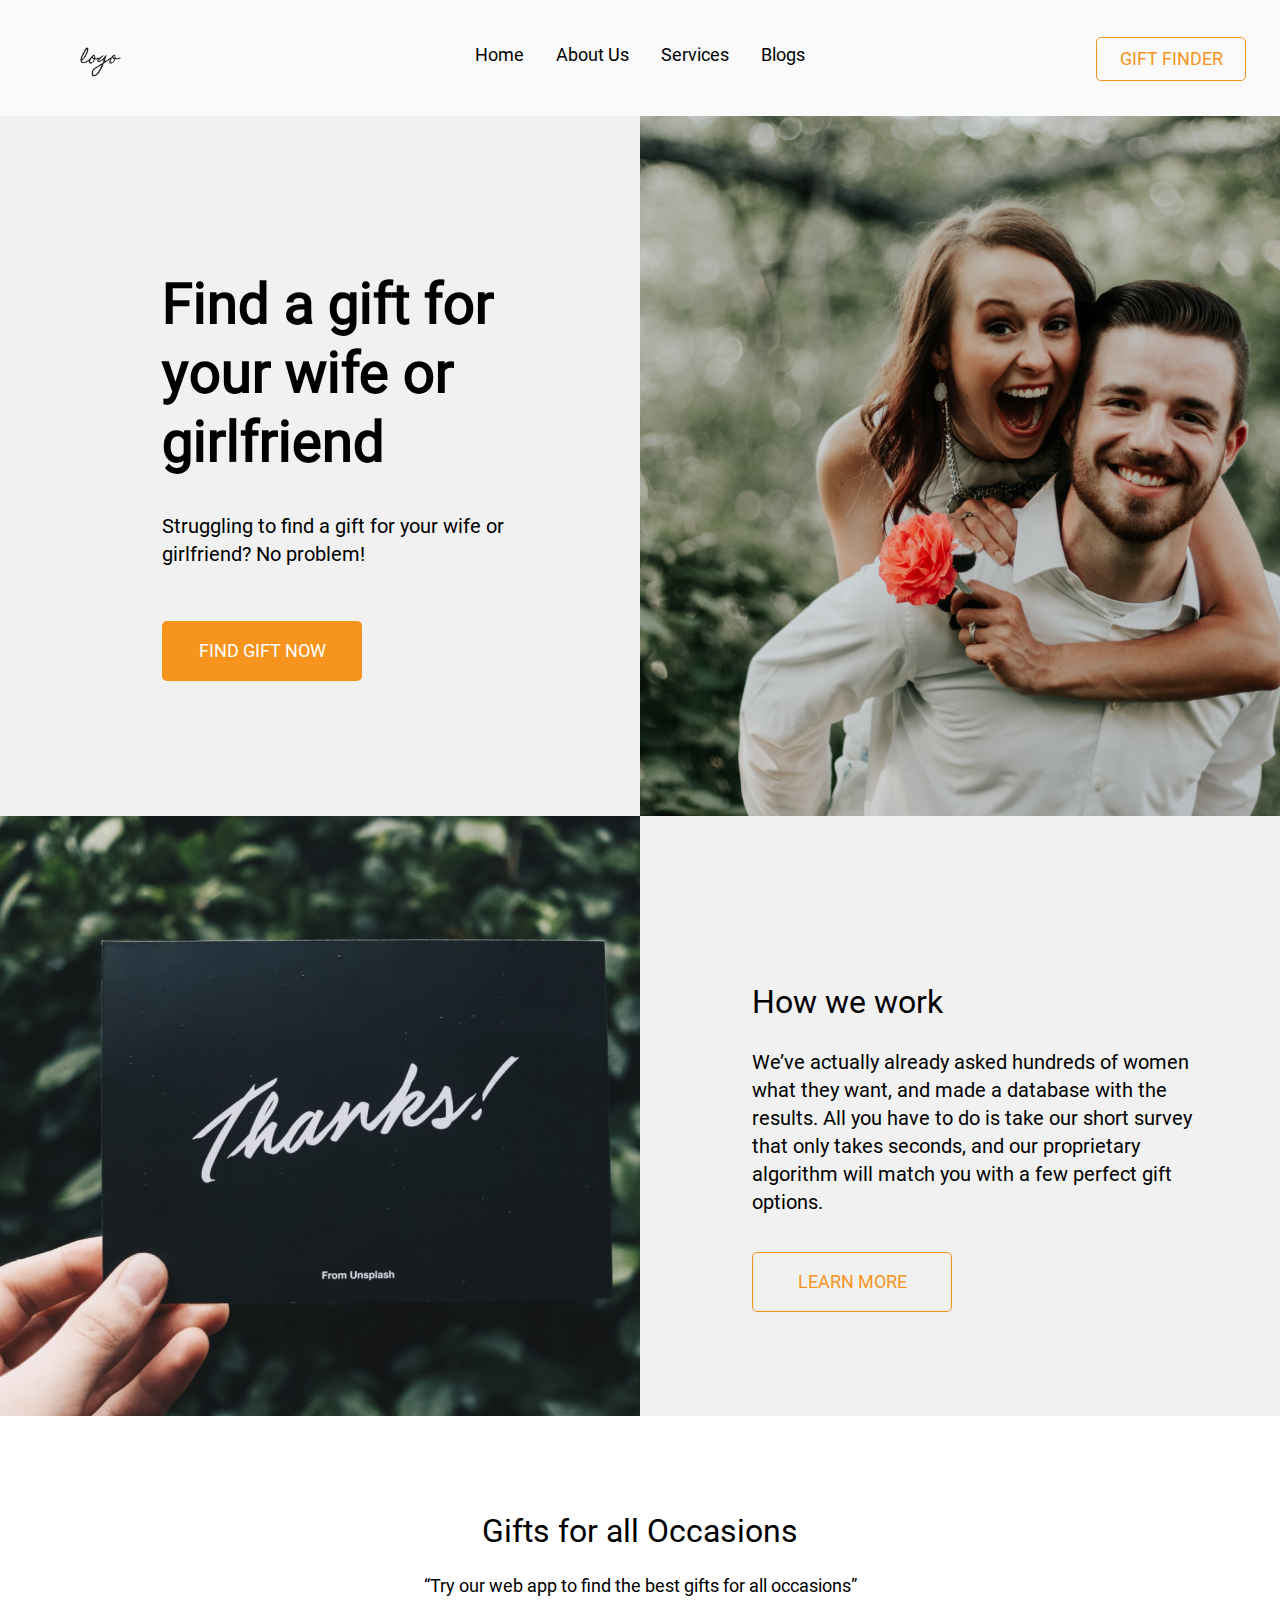
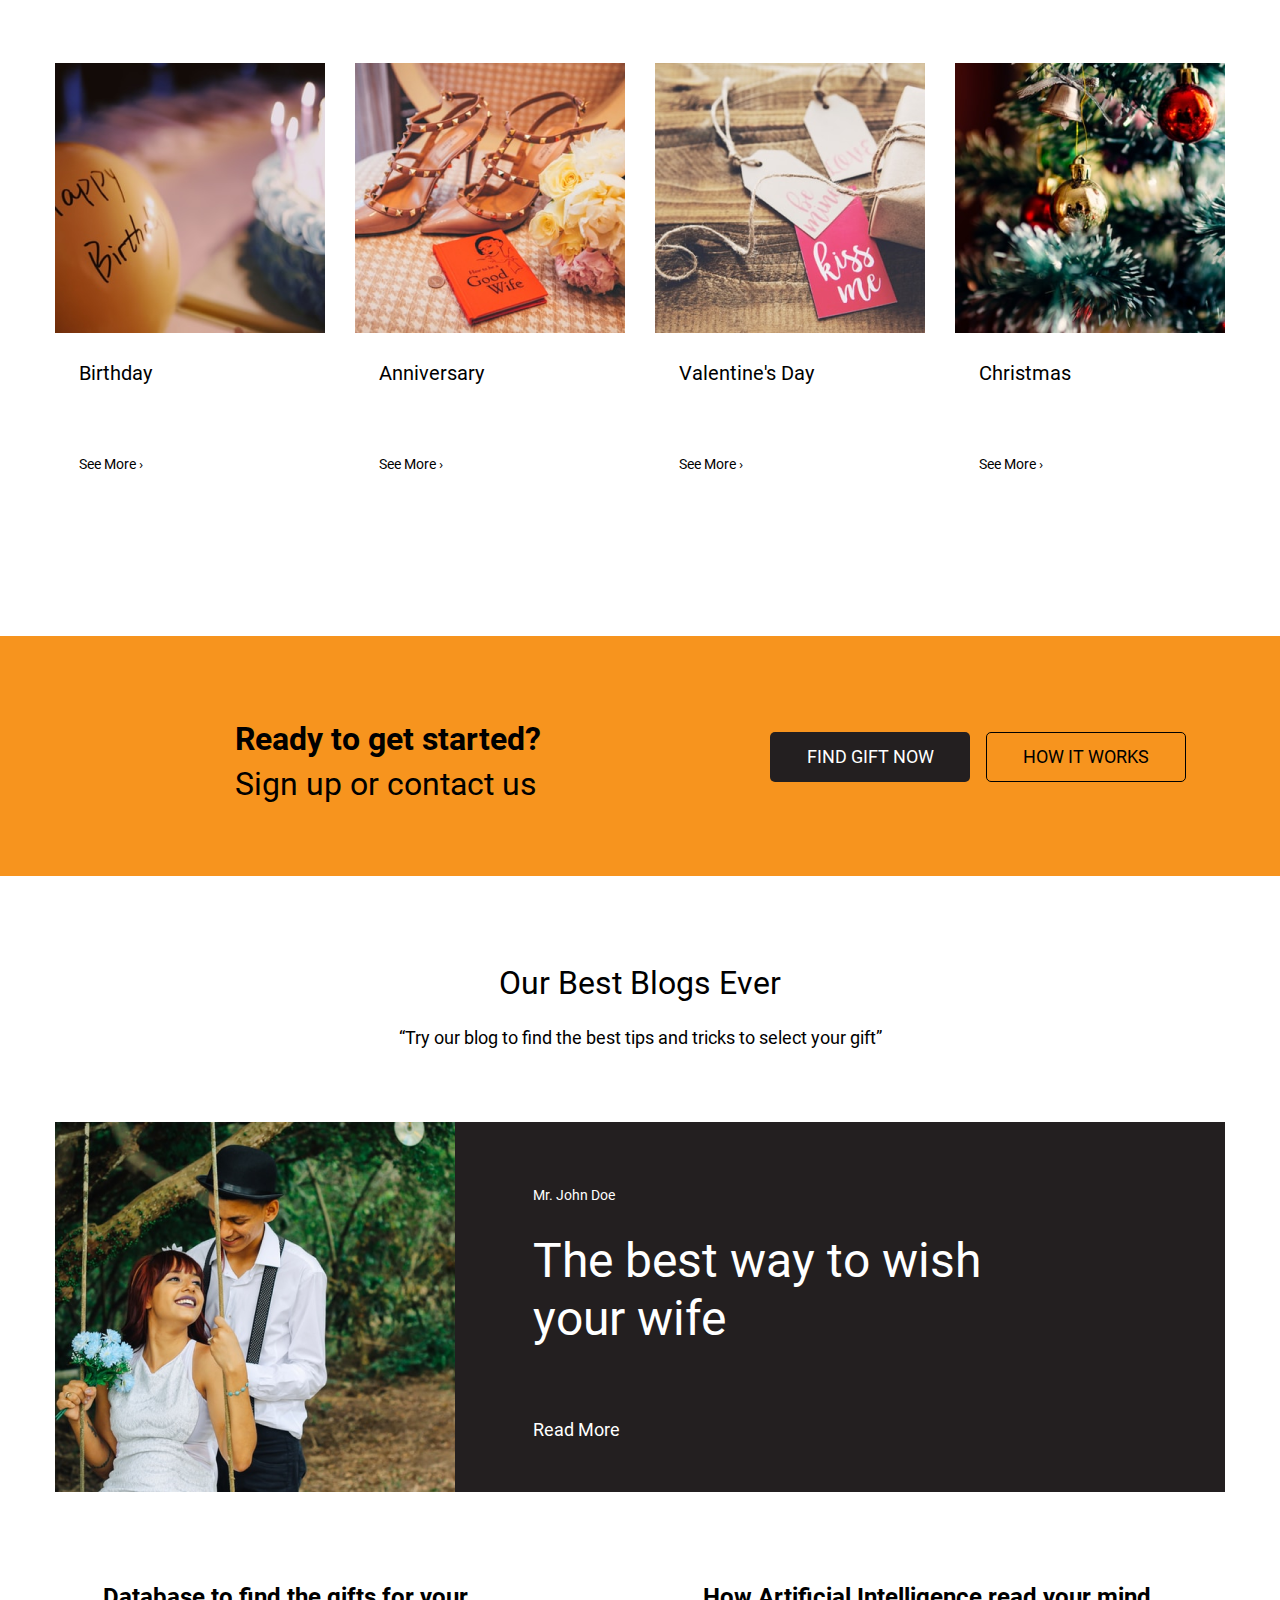
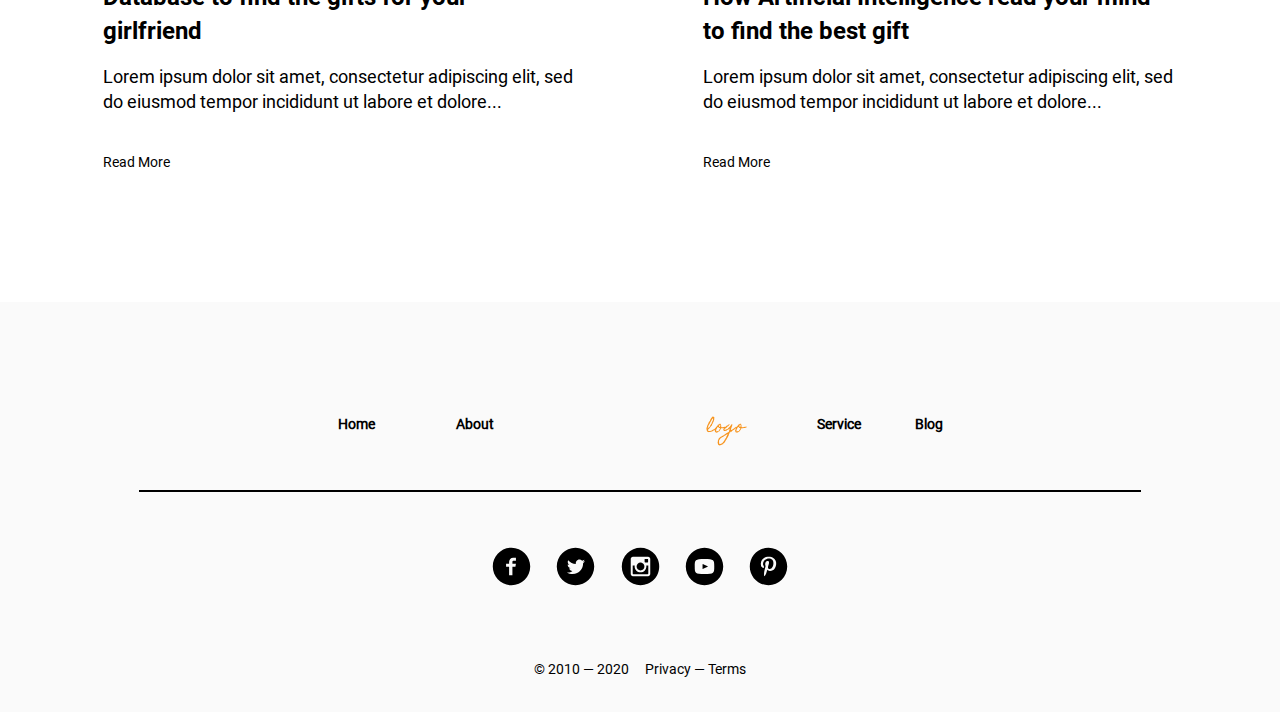
<file: index.html>
<!DOCTYPE html>
<html lang="ru">

<head>
  <meta charset="UTF-8">
  <meta name="viewport" content="width=device-width, initial-scale=1.0">
  <meta name="description" content="Дополнительный проект №1 Александра Валышева на Яндекс.Практикуме">
  <meta name="keywords" content="training">
  <meta name="author" content="Александр Валышев">
  <link rel="stylesheet" href="./pages/template.css">
  <title>Template</title>
</head>

<body>
  <div class="page">
    <header class="header">
      <img class="logo logo_place_header" src="./images/logo/Logo.svg" alt="Логотип">
      <nav class="header__navigation-bar">
        <ul class="header__links">
          <li class="header__link"><a class="link link_color_black" href="#">Home</a></li>
          <li class="header__link"><a class="link link_color_black" href="#">About Us</a></li>
          <li class="header__link"><a class="link link_color_black" href="#">Services</a></li>
          <li class="header__link"><a class="link link_color_black" href="#">Blogs</a></li>
        </ul>
      </nav>
      <div class="button button_place_navigation-bar">
        <a class="link button__text button__text_place_navigation-bar" href="#">gift finder</a>
      </div>
    </header>
    <main class="content">
      <section class="hero-side">
        <div class="hero-side__left">
          <h1 class="hero-side__title">Find a gift for your wife or girlfriend</h1>
          <p class="hero-side__question">Struggling to find a gift for your wife or girlfriend? No problem!</p>
          <div class="button button_place_hero-side">
            <a class="link button__text button__text_place_hero-side" href="#">Find gift now</a>
          </div>
        </div>
        <div class="hero-side__right"></div>
      </section>

      <section class="feature-split">
        <div class="feature-split__left"></div>
        <div class="feature-split__right">
          <h2 class="feature-split__title">How we work</h2>
          <p class="feature-split__text">We’ve actually already asked hundreds of women what they want, and made a
            database
            with the results. All you have to do is take our short survey that only takes seconds, and our proprietary
            algorithm will match you with a few perfect gift options.</p>
          <div class="button button_place_feature-split">
            <a class="link button__text button__text_place_feature-split" href="#">Learn More</a>
          </div>
        </div>
      </section>

      <section class="posts-tall">
        <h2 class="title">Gifts for all Occasions</h2>
        <p class="subtitle subtitle_place_posts-tall">“Try our web app to find the best gifts for all occasions”</p>
        <ul class="posts-tall__cards">
          <li class="posts-tall__card">
            <img class="posts-tall__image" src="./images/Birthday.png" alt="Картинка">
            <h3 class="posts-tall__heading">Birthday</h3>
            <a class="link posts-tall__link" href="#">See More </a>
          </li>
          <li class="posts-tall__card">
            <img class="posts-tall__image" src="./images/Anniversary.png" alt="Картинка">
            <h3 class="posts-tall__heading">Anniversary</h3>
            <a class="link posts-tall__link" href="#">See More </a>
          </li>
          <li class="posts-tall__card">
            <img class="posts-tall__image" src="./images/Valentine's-Day.png" alt="Картинка">
            <h3 class="posts-tall__heading">Valentine's Day</h3>
            <a class="link posts-tall__link" href="#">See More </a>
          </li>
          <li class="posts-tall__card">
            <img class="posts-tall__image" src="./images/Christmas.png" alt="Картинка">
            <h3 class="posts-tall__heading">Christmas</h3>
            <a class="link posts-tall__link" href="#">See More </a>
          </li>
        </ul>
      </section>

      <section class="cta-section">
        <div class="cta-section__left">
          <h2 class="cta-section__title">Ready to get started?</h2>
          <p class="cta-section__subtitle">Sign up or contact us</p>
        </div>
        <div class="cta-section__right">
          <div class="button button_place_cta-section-left">
            <a class="link button__text button__text_place_cta-section-left" href="#">Find gift now</a>
          </div>
          <div class="button button_place_cta-section-richt">
            <a class="link button__text button__text_place_cta-section-richt" href="#">how it works</a>
          </div>
        </div>
      </section>

      <section class="posts-blog">
        <h2 class="title">Our Best Blogs Ever</h2>
        <p class="subtitle subtitle_place_posts-blog">“Try our blog to find the best tips and tricks to select your
          gift”</p>
        <div class="posts-blog__feature">
          <div class="posts-blog__feature-left"></div>
          <div class="posts-blog__feature-right">
            <p class="posts-blog__author">Mr. John Doe</p>
            <h2 class="posts-blog__title">The best way to wish your wife</h2>
            <a class="link posts-blog__link" href="#">Read More</a>
          </div>
        </div>
        <ul class="posts-blog__cards">
          <li class="posts-blog__card">
            <h3 class="posts-blog__heading">Database to find the gifts for your girlfriend</h3>
            <p class="posts-blog__text">Lorem ipsum dolor sit amet, consectetur adipiscing elit, sed do eiusmod tempor
              incididunt ut labore et dolore...</p>
            <a class="link posts-blog__link-card" href="#">Read More</a>
          </li>
          <li class="posts-blog__card">
            <h3 class="posts-blog__heading">How Artificial Intelligence read your mind to find the best gift</h3>
            <p class="posts-blog__text">Lorem ipsum dolor sit amet, consectetur adipiscing elit, sed do eiusmod tempor
              incididunt ut labore et dolore...</p>
            <a class="link posts-blog__link-card" href="#">Read More</a>
          </li>
        </ul>
      </section>
    </main>
    <footer class="footer">
      <img class="logo logo_place_footer" src="./images/logo/logo_footer.svg" alt="Логотип">
      <nav class="footer__links">
        <ul class="footer__links-list">
          <li class="footer__link"><a class="link link_color_black" href="#">Home</a></li>
          <li class="footer__link"><a class="link link_color_black" href="#">About</a></li>
          <li class="footer__link"><a class="link link_color_black" href="#">Service</a></li>
          <li class="footer__link"><a class="link link_color_black" href="#">Blog</a></li>
        </ul>
      </nav>
      <div class="footer__line"></div>
      <nav class="footer__social-icons">
        <ul class="footer__social-icons-list">
          <li class="footer__social-icon"><a class="link link_place_footer" href="#"><img class="footer__image"
                src="./images/social-icon/entypo-social_facebook-with-circle.svg" alt="Лого"></a></li>
          <li class="footer__social-icon"><a class="link link_place_footer" href="#"><img class="footer__image"
                src="./images/social-icon/entypo-social_twitter-with-circle.svg" alt="Лого"></a></li>
          <li class="footer__social-icon"><a class="link link_place_footer" href="#"><img class="footer__image"
                src="./images/social-icon/entypo-social_instagram-with-circle.svg" alt="Лого"></a></li>
          <li class="footer__social-icon"><a class="link link_place_footer" href="#"><img class="footer__image"
                src="./images/social-icon/entypo-social_youtube-with-circle.svg" alt="Лого"></a></li>
          <li class="footer__social-icon"><a class="link link_place_footer" href="#"><img class="footer__image"
                src="./images/social-icon/entypo-social_pinterest-with-circle.svg" alt="Лого"></a></li>
        </ul>
      </nav>
      <div class="footer__down">
      <p class="footer__copyright">&copy; 2010 — 2020</p>
      <a href="#" class="link footer__link-down">Privacy — Terms</a>
      </div>
    </footer>
  </div>
</body>

</html>
</file>
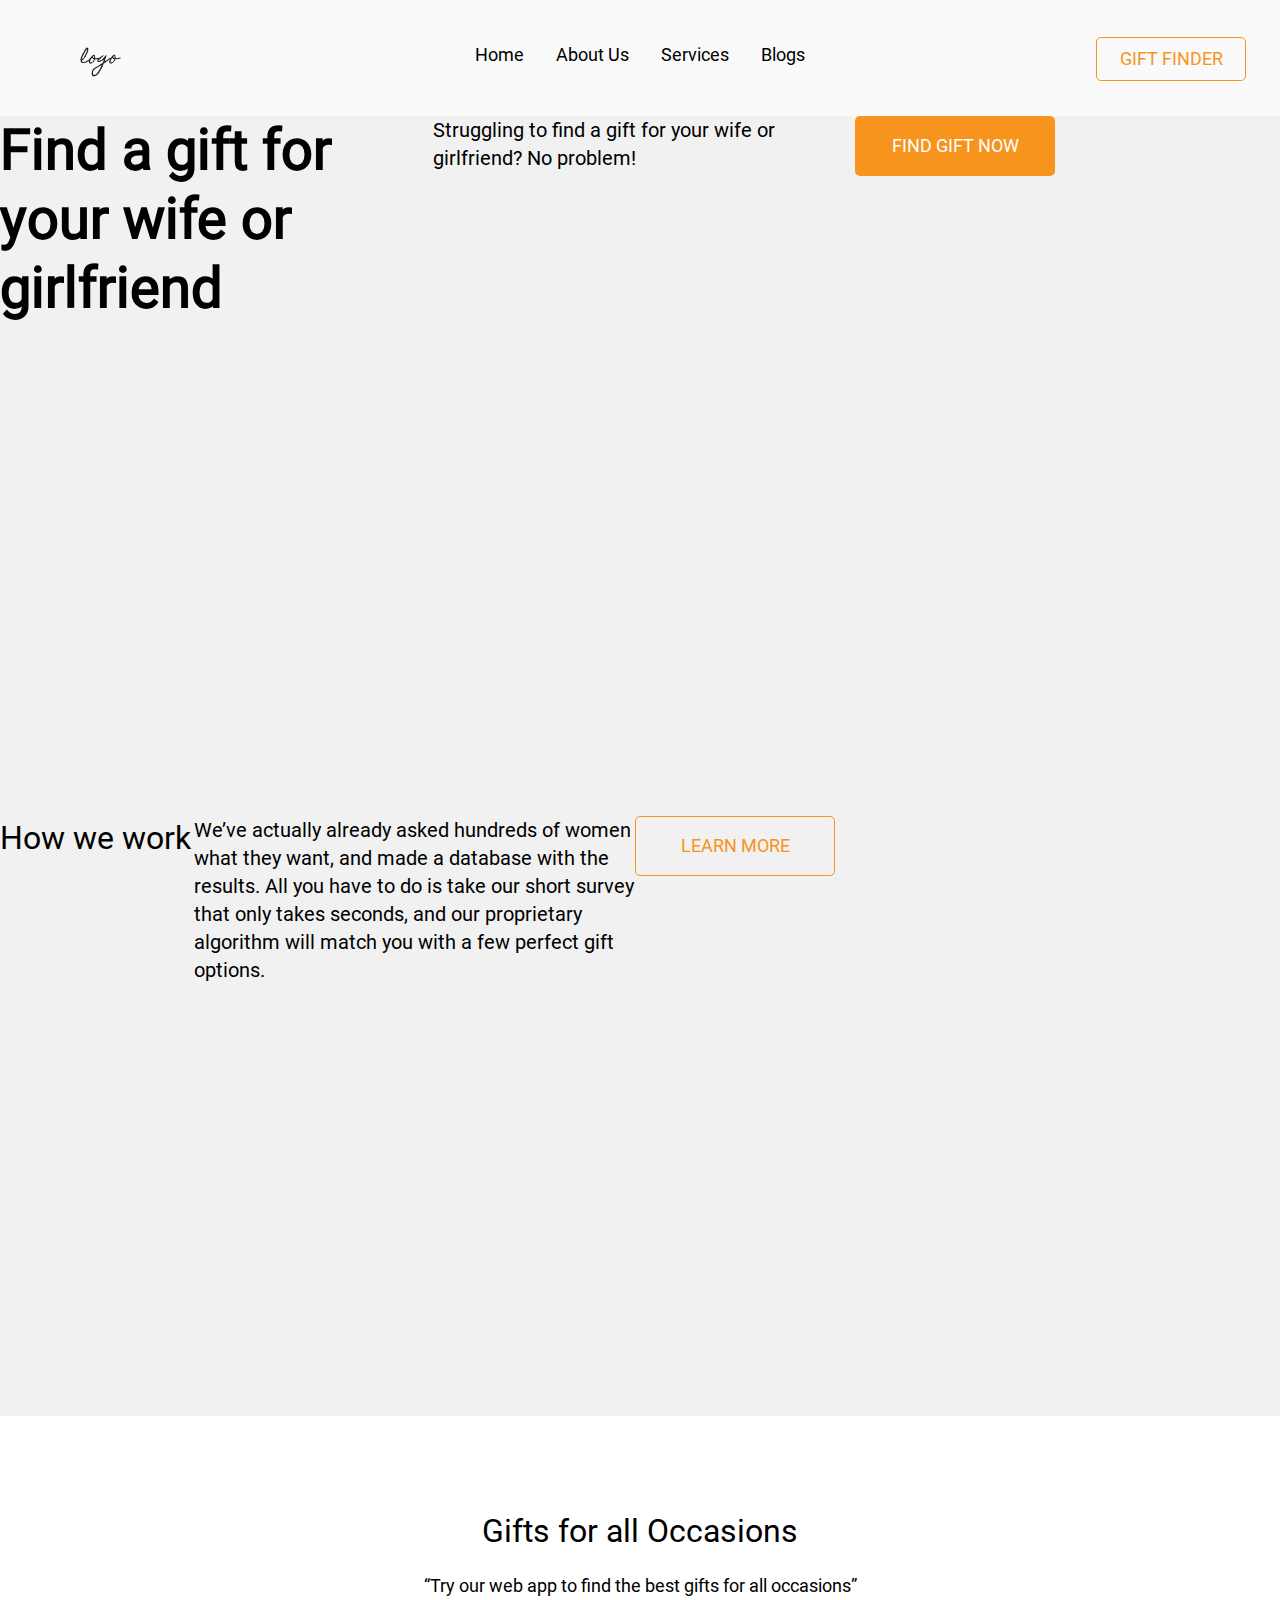
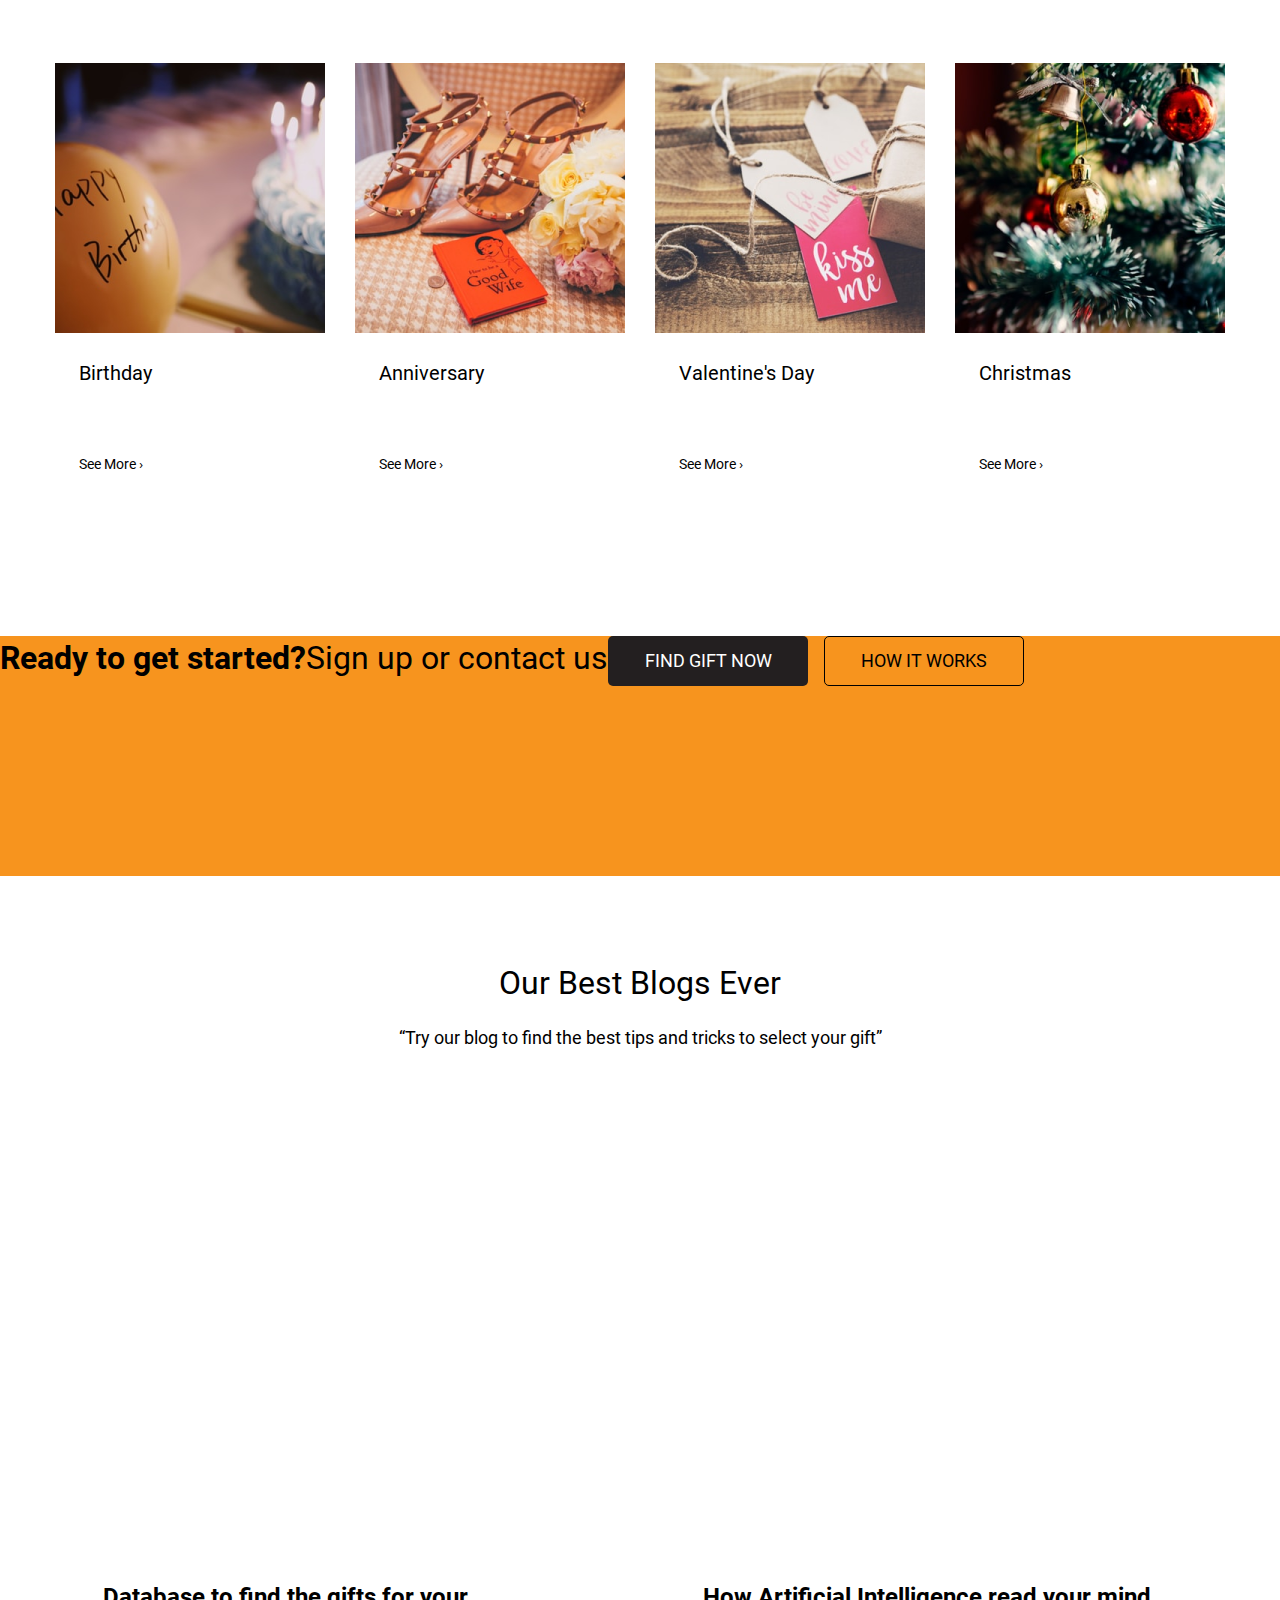
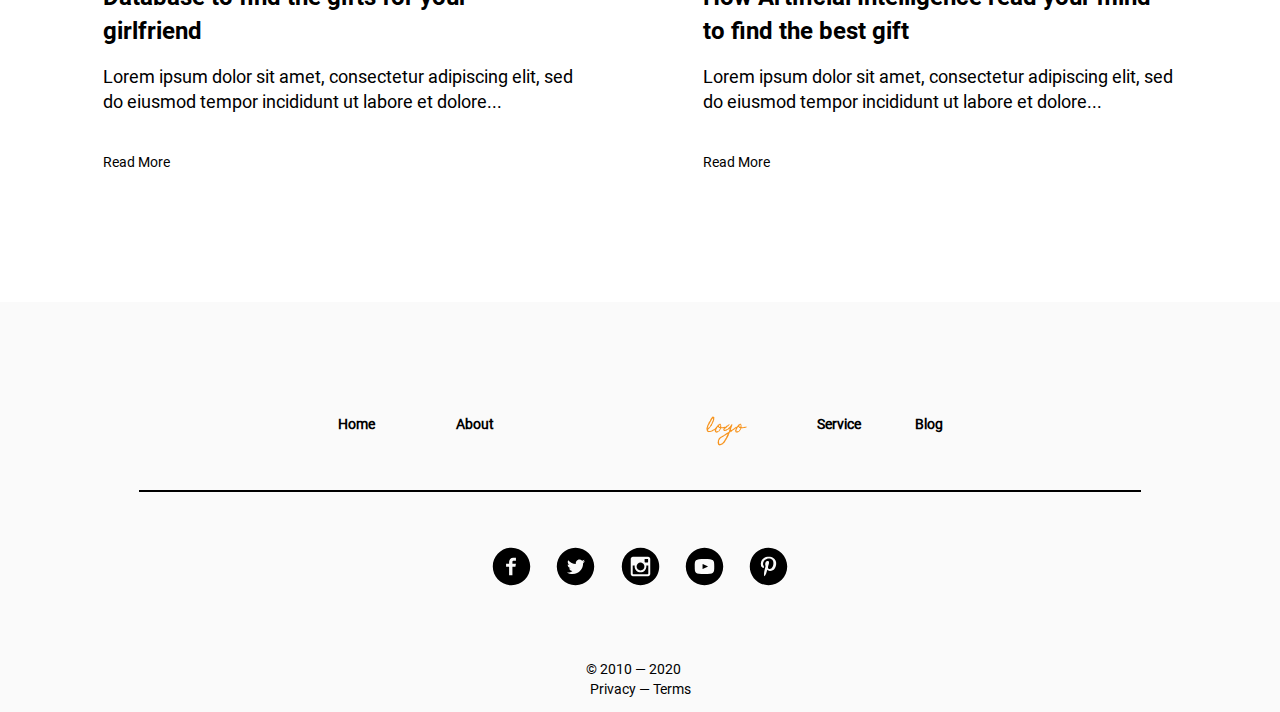
<file: template.html>
<!DOCTYPE html>
<html lang="ru">

<head>
  <meta charset="UTF-8">
  <meta name="viewport" content="width=device-width, initial-scale=1.0">
  <meta name="description" content="Дополнительный проект №1 Александра Валышева на Яндекс.Практикуме">
  <meta name="keywords" content="training">
  <meta name="author" content="Александр Валышев">
  <link rel="stylesheet" href="./pages/template.css">
  <title>Template</title>
</head>

<body>
  <div class="page">
    <header class="header">
      <img class="logo logo_place_header" src="./images/logo/Logo.svg" alt="Логотип">
      <nav class="header__navigation-bar">
        <ul class="header__links">
          <li class="header__link"><a class="link link_color_black" href="#">Home</a></li>
          <li class="header__link"><a class="link link_color_black" href="#">About Us</a></li>
          <li class="header__link"><a class="link link_color_black" href="#">Services</a></li>
          <li class="header__link"><a class="link link_color_black" href="#">Blogs</a></li>
        </ul>
        <div class="button button_place_navigation-bar">
          <a class="link button__text button__text_place_navigation-bar" href="#">gift finder</a>
        </div>
      </nav>
    </header>
    <main class="content">
      <section class="hero-side">
        <h1 class="hero-side__title">Find a gift for your wife or girlfriend</h1>
        <p class="hero-side__question">Struggling to find a gift for your wife or girlfriend? No problem!</p>
        <div class="button button_place_hero-side">
          <a class="link button__text button__text_place_hero-side" href="#">Find gift now</a>
        </div>
      </section>

      <section class="feature-split">
        <h2 class="feature-split__title">How we work</h2>
        <p class="feature-split__text">We’ve actually already asked hundreds of women what they want, and made a
          database
          with the results. All you have to do is take our short survey that only takes seconds, and our proprietary
          algorithm will match you with a few perfect gift options.</p>
        <div class="button button_place_feature-split">
          <a class="link button__text button__text_place_feature-split" href="#">Learn More</a>
        </div>
      </section>

      <section class="posts-tall">
        <h2 class="title">Gifts for all Occasions</h2>
        <p class="subtitle subtitle_place_posts-tall">“Try our web app to find the best gifts for all occasions”</p>
        <ul class="posts-tall__cards">
          <li class="posts-tall__card">
            <img class="posts-tall__image" src="./images/Birthday.png" alt="Картинка">
            <h3 class="posts-tall__heading">Birthday</h3>
            <a class="link posts-tall__link" href="#">See More </a>
          </li>
          <li class="posts-tall__card">
            <img class="posts-tall__image" src="./images/Anniversary.png" alt="Картинка">
            <h3 class="posts-tall__heading">Anniversary</h3>
            <a class="link posts-tall__link" href="#">See More </a>
          </li>
          <li class="posts-tall__card">
            <img class="posts-tall__image" src="./images/Valentine's-Day.png" alt="Картинка">
            <h3 class="posts-tall__heading">Valentine's Day</h3>
            <a class="link posts-tall__link" href="#">See More </a>
          </li>
          <li class="posts-tall__card">
            <img class="posts-tall__image" src="./images/Christmas.png" alt="Картинка">
            <h3 class="posts-tall__heading">Christmas</h3>
            <a class="link posts-tall__link" href="#">See More </a>
          </li>
        </ul>
      </section>

      <section class="cta-section">
        <h2 class="cta-section__title">Ready to get started?</h2>
        <p class="cta-section__subtitle">Sign up or contact us</p>
        <div class="button button_place_cta-section-left">
          <a class="link button__text button__text_place_cta-section-left" href="#">Find gift now</a>
        </div>
        <div class="button button_place_cta-section-richt">
          <a class="link button__text button__text_place_cta-section-richt" href="#">how it works</a>
        </div>
      </section>

      <section class="posts-blog">
        <h2 class="title">Our Best Blogs Ever</h2>
        <p class="subtitle subtitle_place_posts-blog">“Try our blog to find the best tips and tricks to select your
          gift”</p>
        <div class="posts-blog__feature">
          <p class="posts-blog__author">Mr. John Doe</p>
          <h2 class="posts-blog__title">The best way to wish your wife</h2>
          <a class="link posts-blog__link" href="#">Read More</a>
        </div>
        <ul class="posts-blog__cards">
          <li class="posts-blog__card">
            <h3 class="posts-blog__heading">Database to find the gifts for your  girlfriend</h3>
            <p class="posts-blog__text">Lorem ipsum dolor sit amet, consectetur adipiscing elit, sed do eiusmod tempor
              incididunt ut labore et dolore...</p>
            <a class="link posts-blog__link-card" href="#">Read More</a>
          </li>
          <li class="posts-blog__card">
            <h3 class="posts-blog__heading">How Artificial Intelligence read your mind  to find the best gift</h3>
            <p class="posts-blog__text">Lorem ipsum dolor sit amet, consectetur adipiscing elit, sed do eiusmod tempor
              incididunt ut labore et dolore...</p>
            <a class="link posts-blog__link-card" href="#">Read More</a>
          </li>
        </ul>
      </section>
    </main>
    <footer class="footer">
      <img class="logo logo_place_footer" src="./images/logo/logo_footer.svg" alt="Логотип">
      <nav class="footer__links">
        <ul class="footer__links-list">
          <li class="footer__link"><a class="link link_color_black" href="#">Home</a></li>
          <li class="footer__link"><a class="link link_color_black" href="#">About</a></li>
          <li class="footer__link"><a class="link link_color_black" href="#">Service</a></li>
          <li class="footer__link"><a class="link link_color_black" href="#">Blog</a></li>
        </ul>
      </nav>
      <div class="footer__line"></div>
      <nav class="footer__social-icons">
        <ul class="footer__social-icons-list">
          <li class="footer__social-icon"><a class="link link_place_footer" href="#"><img class="footer__image"
                src="./images/social-icon/entypo-social_facebook-with-circle.svg" alt="Лого"></a></li>
          <li class="footer__social-icon"><a class="link link_place_footer" href="#"><img class="footer__image"
                src="./images/social-icon/entypo-social_twitter-with-circle.svg" alt="Лого"></a></li>
          <li class="footer__social-icon"><a class="link link_place_footer" href="#"><img class="footer__image"
                src="./images/social-icon/entypo-social_instagram-with-circle.svg" alt="Лого"></a></li>
          <li class="footer__social-icon"><a class="link link_place_footer" href="#"><img class="footer__image"
                src="./images/social-icon/entypo-social_youtube-with-circle.svg" alt="Лого"></a></li>
          <li class="footer__social-icon"><a class="link link_place_footer" href="#"><img class="footer__image"
                src="./images/social-icon/entypo-social_pinterest-with-circle.svg" alt="Лого"></a></li>
        </ul>
      </nav>
      <p class="footer__copyright">&copy; 2010 — 2020</p>
      <a href="#" class="link footer__link-down">Privacy — Terms</a>
    </footer>
  </div>
</body>

</html>
</file>
<file: pages/template.css>
@import url(../vendor/normalize.css);
@import url(../blocks/fonts/fonts.css);
@import url(../blocks/page/page.css);
@import url(../blocks/logo/logo.css);
@import url(../blocks/header/header.css);
@import url(../blocks/content/content.css);
@import url(../blocks/button/button.css);
@import url(../blocks/hero-side/hero-side.css);
@import url(../blocks/feature-split/feature-split.css);
@import url(../blocks/posts-tall/posts-tall.css);
@import url(../blocks/title/title.css);
@import url(../blocks/subtitle/subtitle.css);
@import url(../blocks/cta-section/cta-section.css);
@import url(../blocks/posts-blog/posts-blog.css);
@import url(../blocks/footer/footer.css);
@import url(../blocks/link/link.css);
</file>
